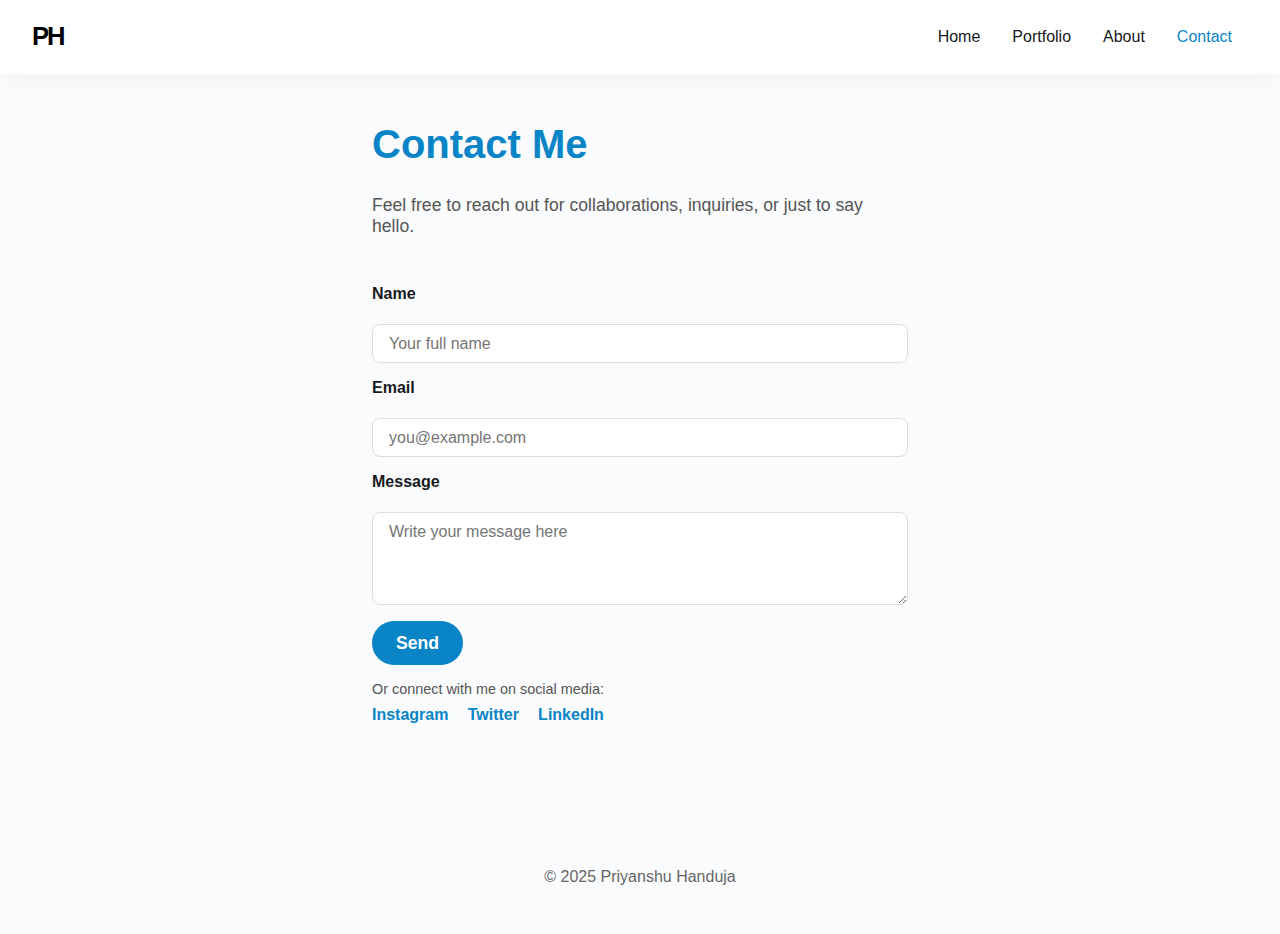
<file: contact.html>
<!DOCTYPE html>
<html lang="en">
<head>
  <meta charset="UTF-8" />
  <meta name="viewport" content="width=device-width, initial-scale=1" />
  <title>Contact | Priyanshu Handuja</title>
  <link rel="stylesheet" href="assets/style.css" />
  <style>
    /* Logo text */
    .logo-text {
      font-weight: 900;
      font-size: 1.6rem;
      color: #000;
      font-family: 'Inter', sans-serif;
      user-select: none;
      cursor: default;
    }

    main.container {
      max-width: 600px;
      margin: 3rem auto 6rem;
      padding: 0 2rem;
      box-sizing: border-box;
      display: flex;
      flex-direction: column;
      gap: 1rem;
    }

    main.container h1 {
      font-size: 2.5rem;
      margin-bottom: 0.8rem;
      color: #0884c7;
    }

    main.container p.lead {
      margin-bottom: 2rem;
      font-size: 1.1rem;
      color: #555;
    }

    form {
      display: flex;
      flex-direction: column;
      gap: 1rem;
    }

    label {
      font-weight: 600;
      margin-bottom: 0.3rem;
      color: #17191c;
    }

    input, textarea {
      padding: 0.6rem 1rem;
      font-size: 1rem;
      border-radius: 8px;
      border: 1px solid #ddd;
      font-family: inherit;
      resize: vertical;
    }

    button[type="submit"] {
      background: #0884c7;
      color: white;
      border: none;
      padding: 0.7rem 1.5rem;
      border-radius: 28px;
      font-weight: 600;
      font-size: 1.1rem;
      cursor: pointer;
      transition: background 0.3s ease;
      align-self: flex-start;
    }

    button[type="submit"]:hover {
      background: #055a8c;
    }

    /* Social links */
    section.social-links p {
      margin-bottom: 0.6rem;
      color: #555;
      font-size: 0.9rem;
    }

    section.social-links div {
      display: flex;
      gap: 1.2rem;
    }

    section.social-links a {
      color: #0884c7;
      text-decoration: none;
      font-weight: 600;
      transition: color 0.3s;
      font-size: 1rem;
    }
    section.social-links a:hover {
      color: #055a8c;
      text-decoration: underline;
    }

    /* Responsive tweaks */
    @media (max-width: 640px) {
      main.container {
        padding: 0 1rem;
        margin: 2rem auto 4rem;
      }
    }
  </style>
</head>
<body>
  <header>
    <nav>
      <div class="logo-text">PH</div>
      <ul>
        <li><a href="index.html">Home</a></li>
        <li><a href="portfolio.html">Portfolio</a></li>
        <li><a href="about.html">About</a></li>
        <li><a href="contact.html" class="active">Contact</a></li>
      </ul>
    </nav>
  </header>

  <main class="container">
    <h1>Contact Me</h1>
    <p class="lead">Feel free to reach out for collaborations, inquiries, or just to say hello.</p>

    <!-- Replace with your preferred method: Formspree, Google Form iframe, or backend -->
    <form action="https://formspree.io/f/yourformid" method="POST">
      <label for="name">Name</label>
      <input id="name" name="name" type="text" required placeholder="Your full name" />

      <label for="email">Email</label>
      <input id="email" name="email" type="email" required placeholder="you@example.com" />

      <label for="message">Message</label>
      <textarea id="message" name="message" rows="4" required placeholder="Write your message here"></textarea>

      <button type="submit">Send</button>
    </form>

    <section class="social-links">
      <p>Or connect with me on social media:</p>
      <div>
        <a href="https://instagram.com/priyanshuhanduja" target="_blank" rel="noopener">Instagram</a>
        <a href="https://twitter.com/priyanshuhanduja" target="_blank" rel="noopener">Twitter</a>
        <a href="https://linkedin.com/in/priyanshuhanduja" target="_blank" rel="noopener">LinkedIn</a>
      </div>
    </section>
  </main>

  <footer>
    <p style="color: #666; text-align: center; padding: 1rem 2rem;">&copy; 2025 Priyanshu Handuja</p>
  </footer>
</body>
</html>
</file>
<file: assets/style.css>
:root {
  --bg: #fafbfc;        /* Main background: almost white, soft and clean */
  --text: #17191c;      /* Strong neutral for readable text */
  --accent: #0884c7;    /* Deep, modern blue for calls-to-action and highlights */
  --secondary: #f1f3f6; /* For section backgrounds, cards, subtle contrast */
  --nav: #ffffff;       /* Navigation remains crisp and light */
  --shadow: 0 2px 24px rgba(14,30,37,0.05); /* Softer, subtle shadow */
}

* {
  box-sizing: border-box;
  margin: 0;
  padding: 0;
}
body {
  font-family: 'Inter', sans-serif;
  color: var(--text);
  background: var(--bg);
  min-height: 100vh;
}

/* Header navigation */
header nav {
  display: flex;
  justify-content: space-between;
  align-items: center;
  background: var(--nav);
  padding: 1.5rem 2rem;
  box-shadow: var(--shadow);
}

.logo-text {
  font-family: 'Inter', 'Montserrat', Arial, sans-serif;
  font-size: 2rem;
  font-weight: 900;
  letter-spacing: -2px;
  color: #000;
  user-select: none;
  cursor: default;
  line-height: 1;
  margin-right: 18px;
  display: flex;
  align-items: center;
}

nav ul {
  display: flex;
  list-style: none;
}

nav a {
  color: var(--text);
  text-decoration: none;
  padding: 0 1rem;
  font-weight: 500;
  transition: color 0.3s;
}
nav a.active,
nav a:hover {
  color: var(--accent);
}

/* Hero section styling */
.hero {
  position: relative;
  min-height: 85vh;
  display: flex;
  align-items: center;
  justify-content: center;
  overflow: hidden;
}
.hero-bg {
  position: absolute;
  top: 0; left: 0;
  width: 100%; height: 100%;
  object-fit: cover;
  filter: blur(2px) brightness(0.8);
  z-index: 0;
}
.hero-text {
  position: relative;
  z-index: 2;
  color: #fff;
  text-align: center;
  background: rgba(0,0,0,0.28);
  padding: 3rem 2rem;
  border-radius: 1.2rem;
  box-shadow: var(--shadow);
  animation: fadeIn 1.2s cubic-bezier(.77,0,.18,1) 0.4s both;
}
@keyframes fadeIn {
  from { opacity: 0; transform: translateY(40px);}
  to { opacity: 1; transform: none;}
}
.hero-text h1 {
  font-size: 2.8rem;
  font-weight: 800;
  margin-bottom: 0.7rem;
}
.hero-text h1 span { color: var(--accent);}
.hero-text h2 {
  font-size: 1.5rem;
  font-weight: 400;
  color: var(--secondary);
}
.cta-btn {
  display: inline-block;
  margin-top: 1.7rem;
  padding: 0.8rem 2.5rem;
  background: var(--accent);
  color: #fff;
  border-radius: 28px;
  text-decoration: none;
  font-weight: 700;
  box-shadow: 0 6px 14px rgba(0,180,216,0.13);
  transition: background .22s cubic-bezier(.77,0,.18,1);
  animation: fadeIn 1.2s cubic-bezier(.77,0,.18,1) 1.2s both;
}
.cta-btn:hover {
  background: #009ec7;
}

/* Stats with plus sign */
.stats {
  display: flex;
  justify-content: center;
  gap: 2.3rem;
  margin-top: 2.5rem;
}
.stats div {
  color: #fff;
  font-size: 1.2rem;
}
.stats .counter {
  font-size: 2.1rem;
  font-weight: 700;
  color: var(--accent);
}
/* PLUS SIGN STYLE */
.stats .plus {
  font-size: 2.1rem;
  font-weight: 700;
  color: var(--accent);
  margin-left: 2px;
  vertical-align: baseline;
  line-height: 1;
  display: inline-block;
}

/* Footer */
footer {
  margin-top: 3rem;
  text-align: center;
  color: #888;
  padding: 2rem 0;
}

/* Collapsible sections */
.collapsible-section.expanded .collapsible-content {
  max-height: 2500px;
  opacity: 1;
  padding-bottom: 2rem;
  margin-top: 0.4rem;
}
.collapsible-section {
  width: 100%;
  max-width: 1100px;
  margin: 0 auto 2.5rem auto;
  box-sizing: border-box;
}
.collapsible-header {
  width: 100%;
  padding: 1.5rem 2rem;
  box-sizing: border-box;
  display: flex;
  align-items: center;
  cursor: pointer;
  border-left: 6px solid var(--accent);
  background: #f7f7fa;
  transition: background 0.3s;
  will-change: background;
  gap: 1.5rem;
}
.collapsible-header:hover {
  background: #e6f5fa;
}
.collapsible-thumb {
  width: 66px;
  height: 66px;
  border-radius: 14px;
  object-fit: cover;
  flex-shrink: 0;
  box-shadow: 0 1px 6px rgba(0,0,0,0.06);
  background: #ececec;
}
.collapsible-title {
  font-size: 1.6rem;
  font-weight: 800;
  color: var(--accent);
}
.collapsible-arrow {
  margin-left: auto;
  transition: transform 0.34s cubic-bezier(.5,.5,0,1.5);
  font-size: 2rem;
  color: var(--accent);
  will-change: transform;
}
.collapsible-section.expanded .collapsible-arrow {
  transform: rotate(90deg);
}
.collapsible-content {
  max-height: 0;
  overflow: hidden;
  opacity: 0;
  padding: 0 1.5rem;
  background: #fff;
  transition: max-height 0.65s cubic-bezier(.37,.92,.53,1.18), opacity 0.6s;
  will-change: max-height, opacity;
}

/* Portfolio grid and items - 3 videos per row, smaller and neat */
.portfolio-grid {
  display: grid;
  grid-template-columns: repeat(3, 1fr); /* Always 3 columns on desktop */
  gap: 1.2rem 1.8rem;  /* Vertical gap, Horizontal gap */
  margin-top: 1rem;
}
.portfolio-item {
  background: #fff;
  border-radius: 12px;
  box-shadow: 0 3px 12px rgba(0, 0, 0, 0.08);
  padding: 0.8rem 1rem;
  display: flex;
  flex-direction: column;
  align-items: center;
  transition: box-shadow 0.3s;
}
.portfolio-item:hover {
  box-shadow: 0 6px 18px rgba(0, 0, 0, 0.12);
}
.portfolio-item.portrait .video-container {
  aspect-ratio: 9 / 16;
  max-width: 280px;
  width: 100%;
  border-radius: 14px;
  overflow: hidden;
  margin-bottom: 0.5rem;
  background: #000;
}
.portfolio-item.landscape .video-container {
  aspect-ratio: 16 / 9;
  max-width: 420px;
  width: 100%;
  border-radius: 14px;
  overflow: hidden;
  margin-bottom: 0.5rem;
  background: #000;
}

.landscape-grid {
  display: grid;
  grid-template-columns: repeat(2, 1fr) !important;
  gap: 1.5rem 2rem;
}

@media (max-width: 1024px) {
  .landscape-grid {
    grid-template-columns: repeat(2, 1fr) !important;
  }
}
@media (max-width: 640px) {
  .landscape-grid {
    grid-template-columns: repeat(2, 1fr) !important;
  }
.video-container iframe {
  width: 100%;
  height: 100%;
  border: none;
  border-radius: 14px;
  display: block;
}
.portfolio-details {
  text-align: center;
  margin-top: 0.2rem;
  font-size: 0.9rem;
  color: #555;
  font-weight: 500;
  line-height: 1.3;
  max-width: 280px;
}
.portfolio-details h3 {
  margin-bottom: 0.1rem;
  font-size: 1.1rem;
  font-weight: 700;
  color: #18181a;
}

/* Responsive Breakpoints */
@media (max-width: 900px) {
   .portfolio-grid {
    grid-template-columns: repeat(3, 1fr);
    gap: 1rem 1.5rem;
  }
  .portfolio-item.portrait .video-container,
  .portfolio-details {
    max-width: 220px;
  }
  .portfolio-item.landscape .video-container {
    max-width: 320px;
  }
}
@media (max-width: 600px) {
  .hero-text {
    padding: 1.2rem;
  }
  .hero-text h1 {
    font-size: 1.5rem;
  }
  .stats {
    gap: 1.1rem;
  }
  .stats div {
    font-size: 1rem;
  }
  .stats .counter,
  .stats .plus {
    font-size: 1.3rem;
  }
  .portfolio-grid {
    grid-template-columns: repeat(3, 1fr);
    gap: 1rem 0rem;
  }
  .portfolio-item.portrait .video-container,
  .portfolio-item.landscape .video-container,
  .portfolio-details {
    max-width: 100%;
  }
}
</file>
